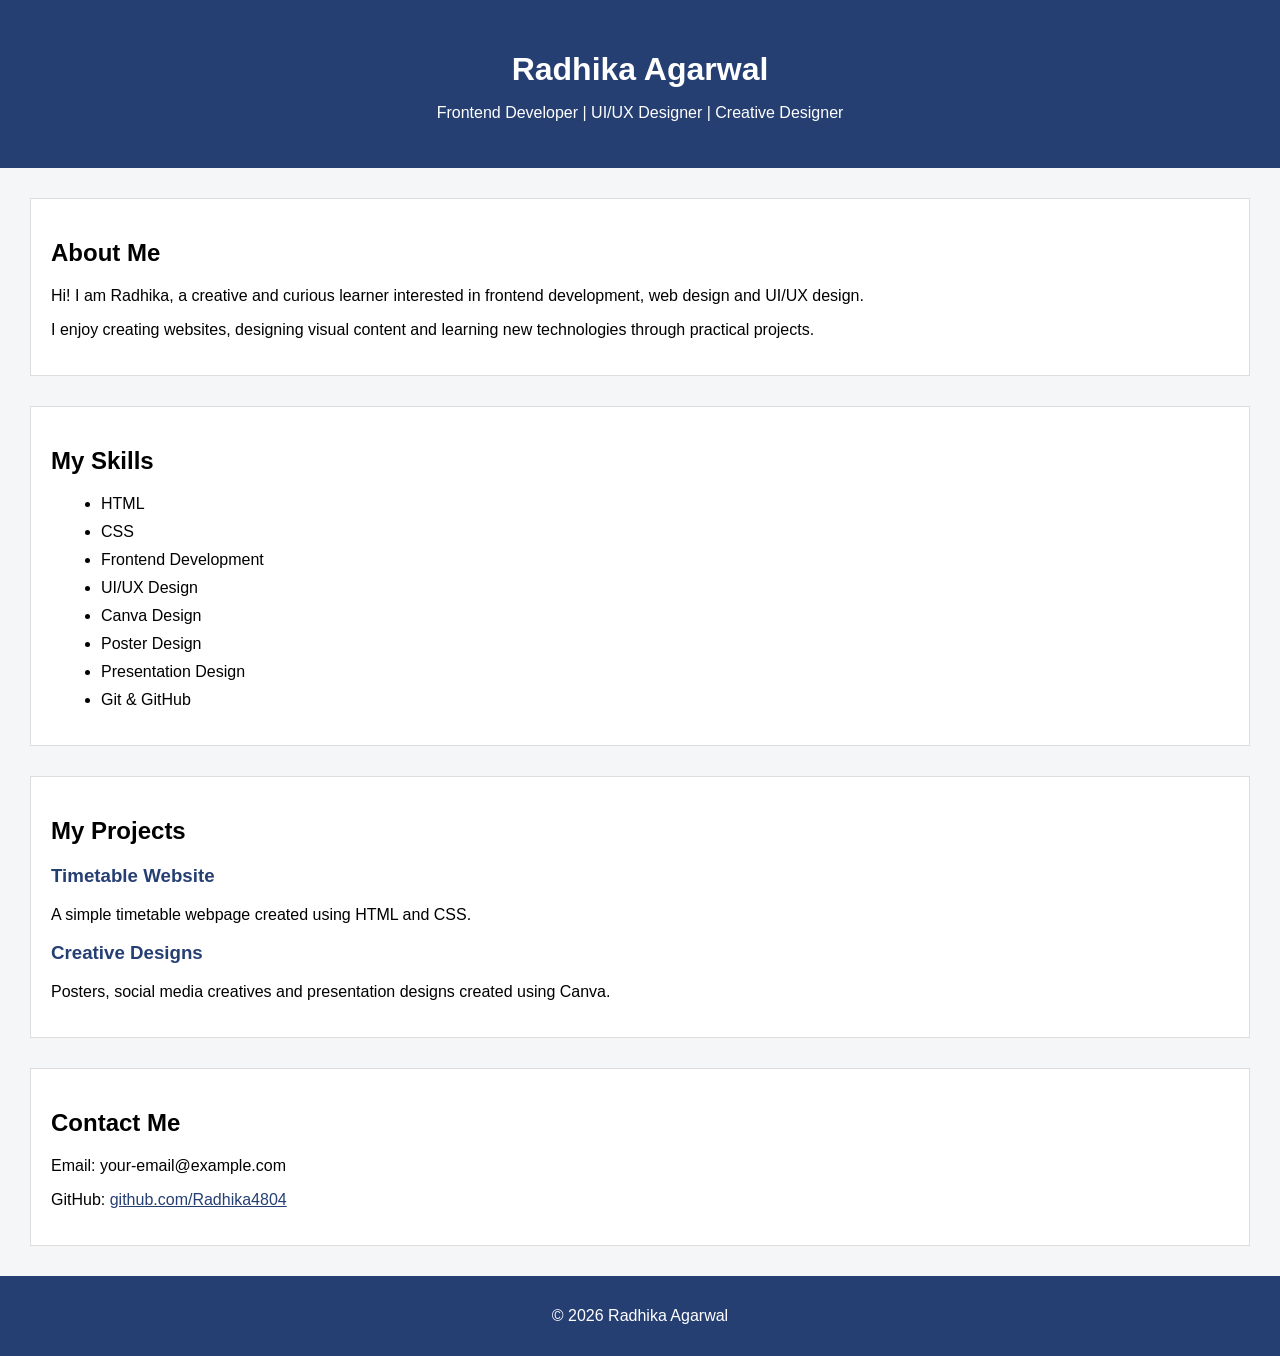
<file: About-Us/index.html>
<!DOCTYPE html>
<html>

<head>
    <title>About Me</title>
    <link rel="stylesheet" href="style.css">
</head>

<body>

    <div class="header">
        <h1>Radhika Agarwal</h1>
        <p>Frontend Developer | UI/UX Designer | Creative Designer</p>
    </div>


    <div class="about">
        <h2>About Me</h2>

        <p>
            Hi! I am Radhika, a creative and curious learner interested
            in frontend development, web design and UI/UX design.
        </p>

        <p>
            I enjoy creating websites, designing visual content and
            learning new technologies through practical projects.
        </p>
    </div>


    <div class="skills">
        <h2>My Skills</h2>

        <ul>
            <li>HTML</li>
            <li>CSS</li>
            <li>Frontend Development</li>
            <li>UI/UX Design</li>
            <li>Canva Design</li>
            <li>Poster Design</li>
            <li>Presentation Design</li>
            <li>Git & GitHub</li>
        </ul>
    </div>


    <div class="projects">
        <h2>My Projects</h2>

        <h3>Timetable Website</h3>

        <p>
            A simple timetable webpage created using HTML and CSS.
        </p>

        <h3>Creative Designs</h3>

        <p>
            Posters, social media creatives and presentation designs
            created using Canva.
        </p>
    </div>


    <div class="contact">
        <h2>Contact Me</h2>

        <p>Email: your-email@example.com</p>

        <p>
            GitHub:
            <a href="https://github.com/Radhika4804">
                github.com/Radhika4804
            </a>
        </p>
    </div>


    <div class="footer">
        <p>© 2026 Radhika Agarwal</p>
    </div>

</body>

</html>
</file>
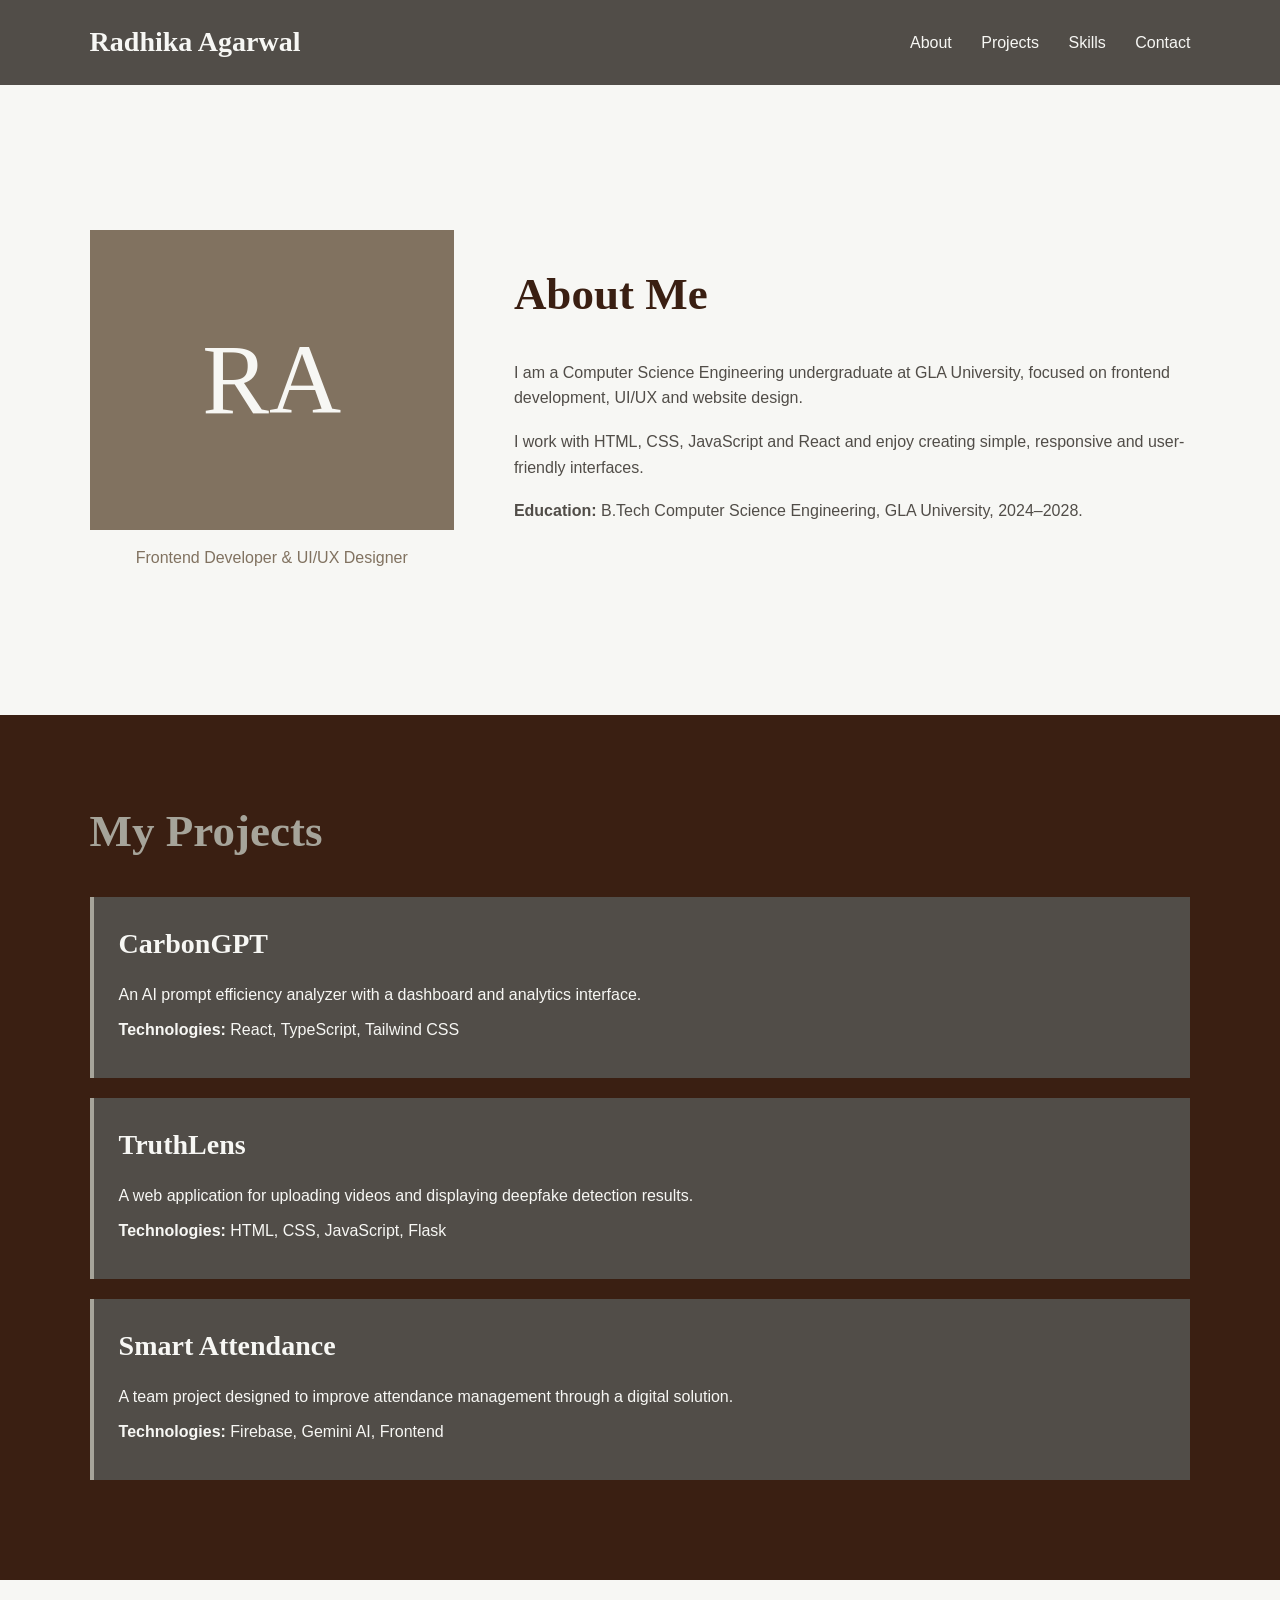
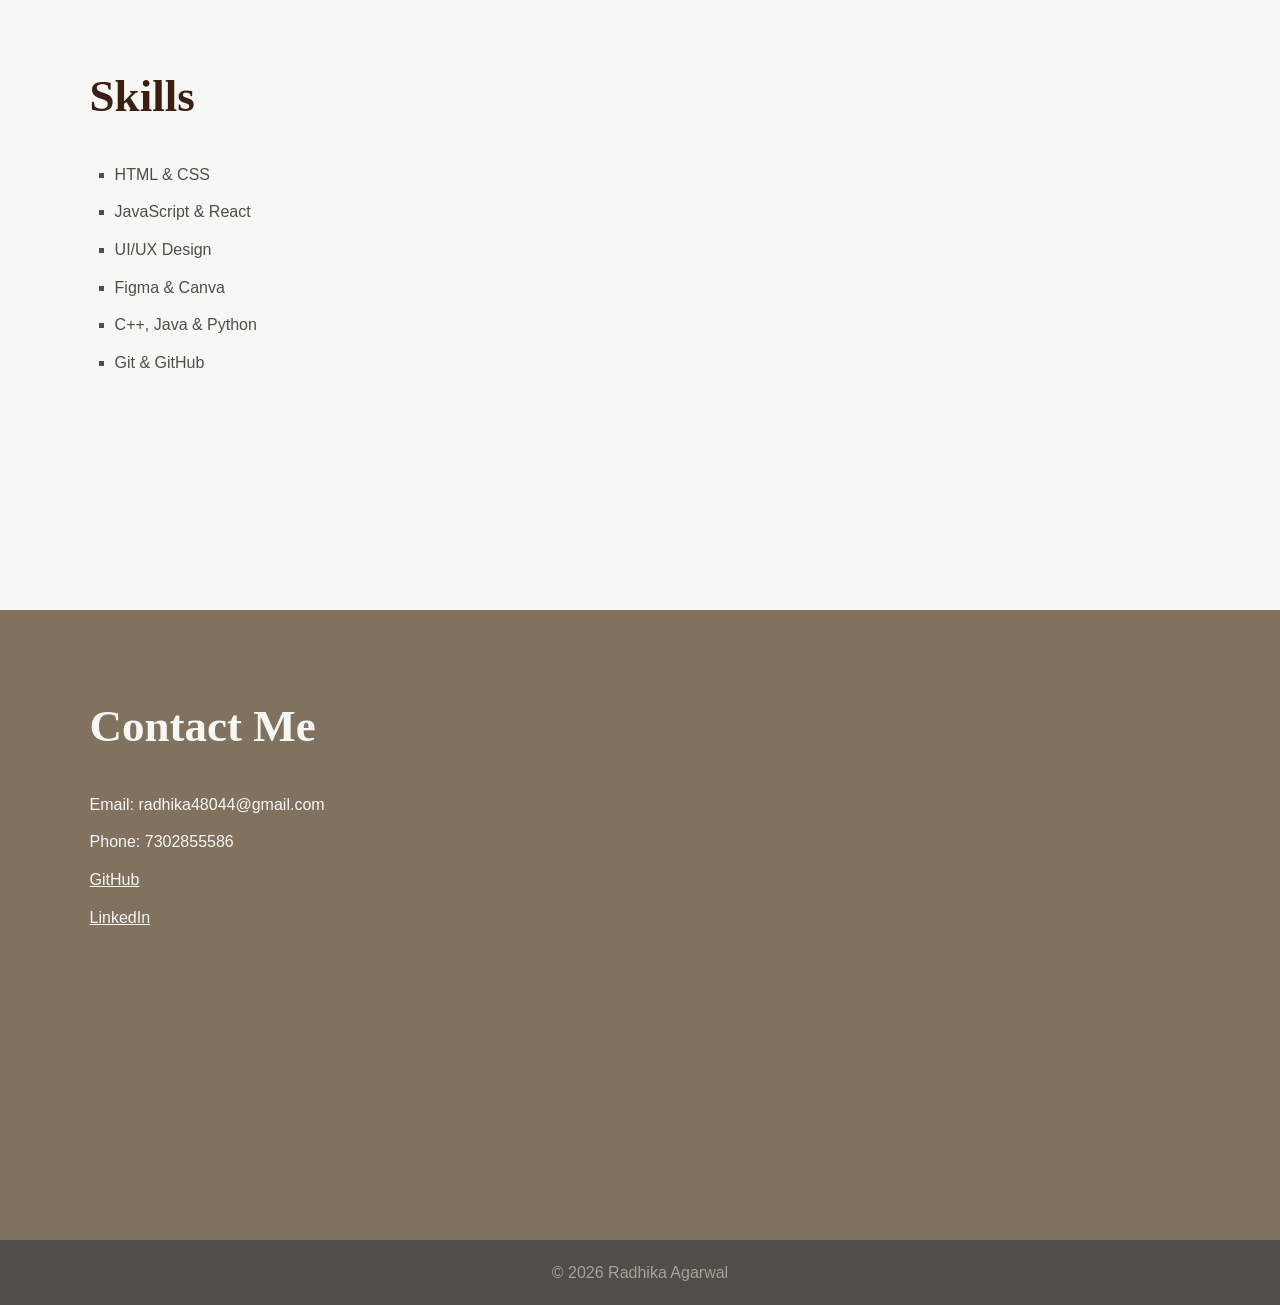
<file: Portfolio/index.html>
<!DOCTYPE html>
<html lang="en">
<head>
    <meta charset="UTF-8">
    <meta name="viewport" content="width=device-width, initial-scale=1.0">

    <title>Radhika Agarwal - Portfolio</title>

    <link rel="stylesheet" href="style.css">
</head>

<body>

    <!-- HEADER -->
    <header>
        <h1>Radhika Agarwal</h1>

        <nav>
            <a href="#about">About</a>
            <a href="#projects">Projects</a>
            <a href="#skills">Skills</a>
            <a href="#contact">Contact</a>
        </nav>
    </header>


    <!-- MAIN CONTENT -->
    <main>

        <!-- ABOUT SECTION -->
        <section id="about">

            <figure>
                <div class="profile-box">
                    RA
                </div>

                <figcaption>
                    Frontend Developer & UI/UX Designer
                </figcaption>
            </figure>

            <div class="about-text">
                <h2>About Me</h2>

                <p>
                    I am a Computer Science Engineering undergraduate
                    at GLA University, focused on frontend development,
                    UI/UX and website design.
                </p>

                <p>
                    I work with HTML, CSS, JavaScript and React and
                    enjoy creating simple, responsive and user-friendly
                    interfaces.
                </p>

                <p>
                    <strong>Education:</strong>
                    B.Tech Computer Science Engineering,
                    GLA University, 2024–2028.
                </p>
            </div>

        </section>


        <!-- PROJECTS SECTION -->
        <section id="projects">

            <h2>My Projects</h2>

            <article>
                <h3>CarbonGPT</h3>
                <p>
                    An AI prompt efficiency analyzer with a
                    dashboard and analytics interface.
                </p>
                <p><strong>Technologies:</strong> React, TypeScript, Tailwind CSS</p>
            </article>

            <article>
                <h3>TruthLens</h3>
                <p>
                    A web application for uploading videos and
                    displaying deepfake detection results.
                </p>
                <p><strong>Technologies:</strong> HTML, CSS, JavaScript, Flask</p>
            </article>

            <article>
                <h3>Smart Attendance</h3>
                <p>
                    A team project designed to improve attendance
                    management through a digital solution.
                </p>
                <p><strong>Technologies:</strong> Firebase, Gemini AI, Frontend</p>
            </article>

        </section>


        <!-- SKILLS SECTION -->
        <section id="skills">

            <h2>Skills</h2>

            <ul>
                <li>HTML & CSS</li>
                <li>JavaScript & React</li>
                <li>UI/UX Design</li>
                <li>Figma & Canva</li>
                <li>C++, Java & Python</li>
                <li>Git & GitHub</li>
            </ul>

        </section>


        <!-- CONTACT SECTION -->
        <section id="contact">

            <h2>Contact Me</h2>

            <p>Email: radhika48044@gmail.com</p>
            <p>Phone: 7302855586</p>

            <p>
                <a href="https://github.com/Radhika4804">
                    GitHub
                </a>
            </p>

            <p>
                <a href="https://www.linkedin.com/in/radhika-agarwal-150939344/">
                    LinkedIn
                </a>
            </p>

        </section>

    </main>


    <!-- FOOTER -->
    <footer>
        <p>© 2026 Radhika Agarwal</p>
    </footer>

</body>
</html>
</file>
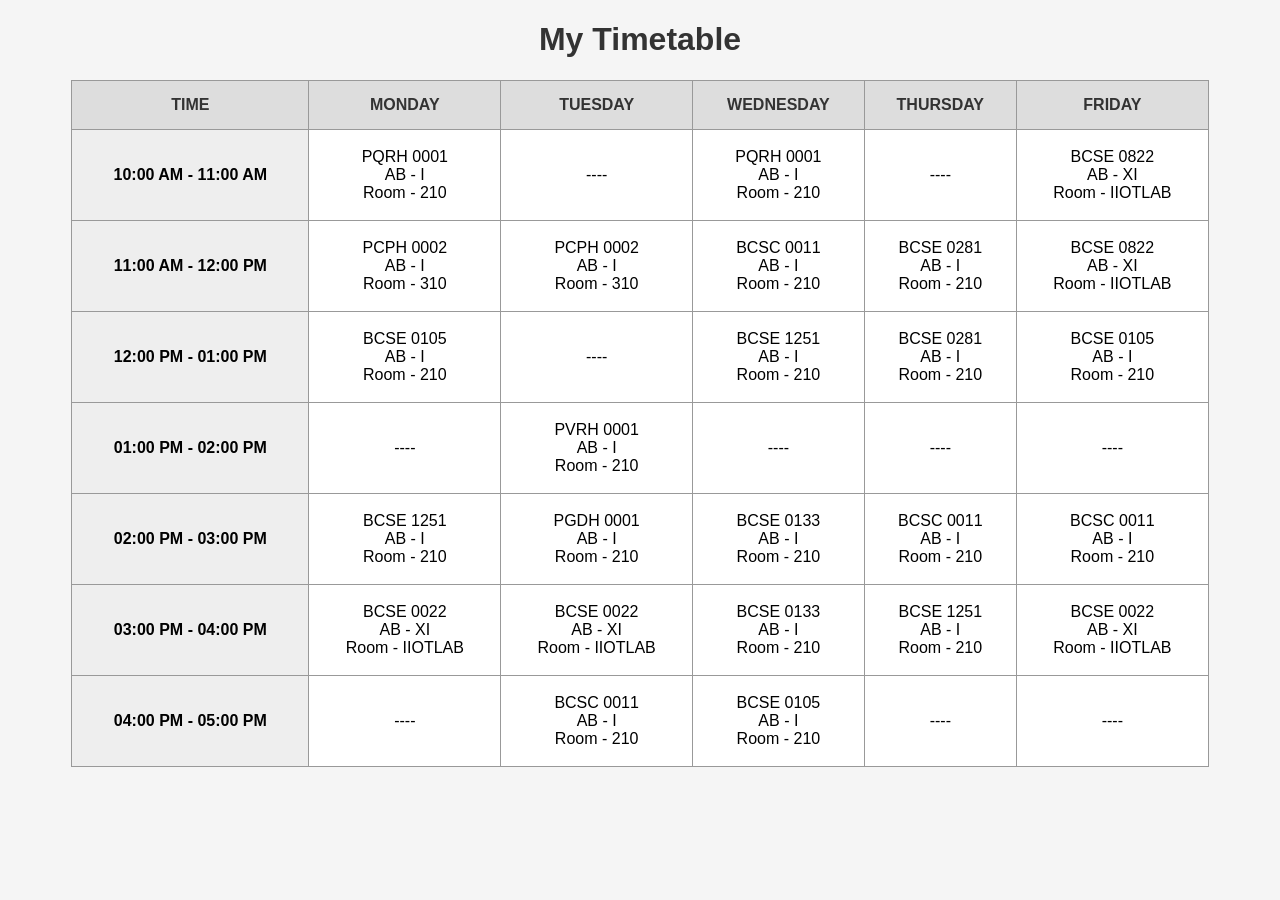
<file: Time-Table/index.html>
<!DOCTYPE html>
<html>
<head>
    <title>My Timetable</title>
    <link rel="stylesheet" href="style.css">
</head>

<body>

    <h1>My Timetable</h1>

    <table>

        <tr>
            <th>TIME</th>
            <th>MONDAY</th>
            <th>TUESDAY</th>
            <th>WEDNESDAY</th>
            <th>THURSDAY</th>
            <th>FRIDAY</th>
        </tr>

        <tr>
            <td>10:00 AM - 11:00 AM</td>

            <td>
                PQRH 0001<br>
                AB - I<br>
                Room - 210
            </td>

            <td>----</td>

            <td>
                PQRH 0001<br>
                AB - I<br>
                Room - 210
            </td>

            <td>----</td>

            <td>
                BCSE 0822<br>
                AB - XI<br>
                Room - IIOTLAB
            </td>
        </tr>

        <tr>
            <td>11:00 AM - 12:00 PM</td>

            <td>
                PCPH 0002<br>
                AB - I<br>
                Room - 310
            </td>

            <td>
                PCPH 0002<br>
                AB - I<br>
                Room - 310
            </td>

            <td>
                BCSC 0011<br>
                AB - I<br>
                Room - 210
            </td>

            <td>
                BCSE 0281<br>
                AB - I<br>
                Room - 210
            </td>

            <td>
                BCSE 0822<br>
                AB - XI<br>
                Room - IIOTLAB
            </td>
        </tr>

        <tr>
            <td>12:00 PM - 01:00 PM</td>

            <td>
                BCSE 0105<br>
                AB - I<br>
                Room - 210
            </td>

            <td>----</td>

            <td>
                BCSE 1251<br>
                AB - I<br>
                Room - 210
            </td>

            <td>
                BCSE 0281<br>
                AB - I<br>
                Room - 210
            </td>

            <td>
                BCSE 0105<br>
                AB - I<br>
                Room - 210
            </td>
        </tr>

        <tr>
            <td>01:00 PM - 02:00 PM</td>

            <td>----</td>

            <td>
                PVRH 0001<br>
                AB - I<br>
                Room - 210
            </td>

            <td>----</td>

            <td>----</td>

            <td>----</td>
        </tr>

        <tr>
            <td>02:00 PM - 03:00 PM</td>

            <td>
                BCSE 1251<br>
                AB - I<br>
                Room - 210
            </td>

            <td>
                PGDH 0001<br>
                AB - I<br>
                Room - 210
            </td>

            <td>
                BCSE 0133<br>
                AB - I<br>
                Room - 210
            </td>

            <td>
                BCSC 0011<br>
                AB - I<br>
                Room - 210
            </td>

            <td>
                BCSC 0011<br>
                AB - I<br>
                Room - 210
            </td>
        </tr>

        <tr>
            <td>03:00 PM - 04:00 PM</td>

            <td>
                BCSE 0022<br>
                AB - XI<br>
                Room - IIOTLAB
            </td>

            <td>
                BCSE 0022<br>
                AB - XI<br>
                Room - IIOTLAB
            </td>

            <td>
                BCSE 0133<br>
                AB - I<br>
                Room - 210
            </td>

            <td>
                BCSE 1251<br>
                AB - I<br>
                Room - 210
            </td>

            <td>
                BCSE 0022<br>
                AB - XI<br>
                Room - IIOTLAB
            </td>
        </tr>

        <tr>
            <td>04:00 PM - 05:00 PM</td>

            <td>----</td>

            <td>
                BCSC 0011<br>
                AB - I<br>
                Room - 210
            </td>

            <td>
                BCSE 0105<br>
                AB - I<br>
                Room - 210
            </td>

            <td>----</td>

            <td>----</td>
        </tr>

    </table>

</body>
</html>
</file>
<file: About-Us/style.css>
body {
    font-family: Arial;
    background-color: #f4f6f8;
    margin: 0;
}


.header {
    background-color: #263f73;
    color: white;
    text-align: center;
    padding: 30px;
}


.header h1 {
    margin-bottom: 10px;
}


.about {
    background-color: white;
    border: 1px solid #dddddd;
    margin: 30px;
    padding: 20px;
}


.skills {
    background-color: white;
    border: 1px solid #dddddd;
    margin: 30px;
    padding: 20px;
}


.skills li {
    margin: 10px;
}


.projects {
    background-color: white;
    border: 1px solid #dddddd;
    margin: 30px;
    padding: 20px;
}


.projects h3 {
    color: #263f73;
}


.contact {
    background-color: white;
    border: 1px solid #dddddd;
    margin: 30px;
    padding: 20px;
}


.contact a {
    color: #263f73;
}


.footer {
    background-color: #263f73;
    color: white;
    text-align: center;
    padding: 15px;
}
</file>
<file: Portfolio/style.css>
/* GENERAL */

* {
    box-sizing: border-box;
    margin: 0;
    padding: 0;
}

html {
    scroll-behavior: smooth;
}

body {
    font-family: Arial, sans-serif;
    background-color: #3A1F12;
    color: #F7F7F4;
    line-height: 1.6;
}


/* HEADER */

header {
    background-color: #514D48;
    padding: 20px 7%;
    display: flex;
    justify-content: space-between;
    align-items: center;
}

header h1 {
    font-family: Georgia, serif;
    font-size: 28px;
}

nav a {
    color: #F7F7F4;
    text-decoration: none;
    margin-left: 25px;
}

nav a:hover {
    color: #A6A49A;
}


/* COMMON SECTION */

section {
    padding: 80px 7%;
    min-height: 70vh;
}

h2 {
    font-family: Georgia, serif;
    font-size: 45px;
    margin-bottom: 30px;
    color: #A6A49A;
}

h3 {
    font-family: Georgia, serif;
    font-size: 28px;
    margin-bottom: 15px;
}


/* ABOUT */

#about {
    display: flex;
    align-items: center;
    gap: 60px;
    background-color: #F7F7F4;
    color: #3A1F12;
}

figure {
    width: 35%;
    text-align: center;
}

.profile-box {
    height: 300px;
    background-color: #817260;
    display: flex;
    justify-content: center;
    align-items: center;

    font-family: Georgia, serif;
    font-size: 100px;
    color: #F7F7F4;
}

figcaption {
    margin-top: 15px;
    color: #817260;
    font-size: 16px;
}

.about-text {
    width: 65%;
}

.about-text h2 {
    color: #3A1F12;
}

.about-text p {
    margin-bottom: 18px;
    color: #514D48;
}


/* PROJECTS */

#projects {
    background-color: #3A1F12;
}

article {
    background-color: #514D48;
    padding: 25px;
    margin-bottom: 20px;
    border-left: 4px solid #A6A49A;
}

article p {
    margin-bottom: 10px;
}


/* SKILLS */

#skills {
    background-color: #F7F7F4;
    color: #3A1F12;
}

#skills h2 {
    color: #3A1F12;
}

ul {
    list-style-type: square;
    padding-left: 25px;
}

li {
    margin-bottom: 12px;
    color: #514D48;
}


/* CONTACT */

#contact {
    background-color: #817260;
}

#contact h2 {
    color: #F7F7F4;
}

#contact p {
    margin-bottom: 12px;
}

#contact a {
    color: #F7F7F4;
}


/* FOOTER */

footer {
    text-align: center;
    padding: 20px;
    background-color: #514D48;
    color: #A6A49A;
}


/* MOBILE */

@media (max-width: 700px) {

    header {
        flex-direction: column;
        gap: 15px;
    }

    nav a {
        margin-left: 10px;
    }

    #about {
        flex-direction: column;
    }

    figure,
    .about-text {
        width: 100%;
    }
}
</file>
<file: Time-Table/style.css>
body {
    font-family: Arial;
    background-color: #f5f5f5;
}

h1 {
    text-align: center;
    color: #333333;
}

table {
    width: 90%;
    margin: auto;
    border-collapse: collapse;
    background-color: white;
}

th {
    background-color: #dddddd;
    color: #333333;
    padding: 15px;
    border: 1px solid #999999;
}

td {
    border: 1px solid #999999;
    padding: 15px;
    text-align: center;
    height: 60px;
}

td:first-child {
    font-weight: bold;
    background-color: #eeeeee;
}
</file>
